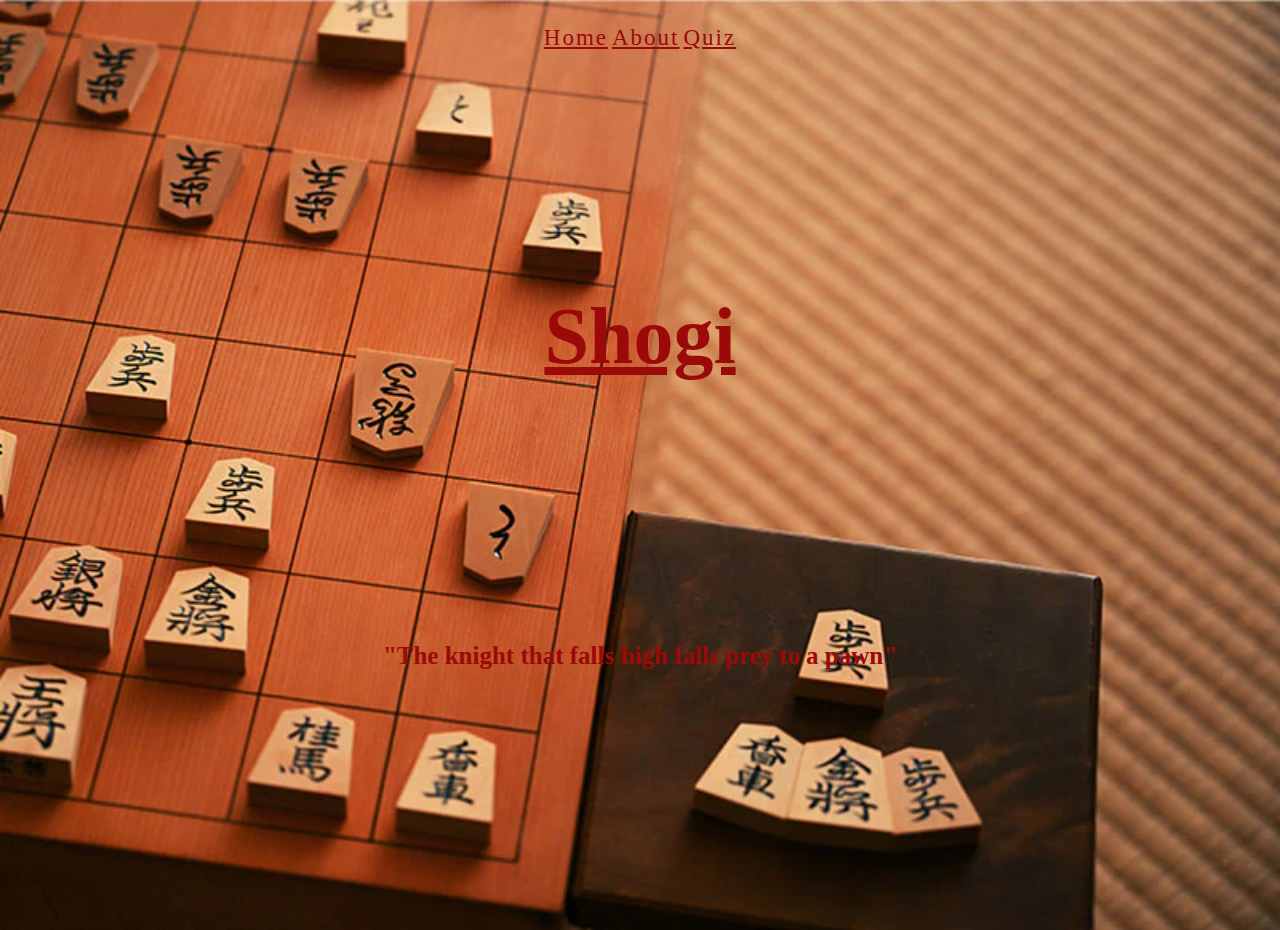
<file: website shogi/index.html>
<!DOCTYPE html>
<html>
  <head>
    <title>Shogi</title>
    <link rel="stylesheet" href="style.css" />
    <script src="main.js"></script>
  </head>

  <body>
    <p class="nav">
      <a href="index.html">Home</a>
      <a href="about.html">About</a>
      <a href="quiz.html">Quiz</a>
    </p>

    <!-- PAGE TITLE & CONTENT -->
    <h1>
      <p class="one">
        <a href="https://en.wikipedia.org/wiki/Shogi " target="_blank">Shogi</a>
      </p>
    </h1>
    <h2>
      <p class="two">"The knight that falls high falls prey to a pawn"</p>
      <div id="P"></div>
    </h2>
  </body>
</html>
</file>
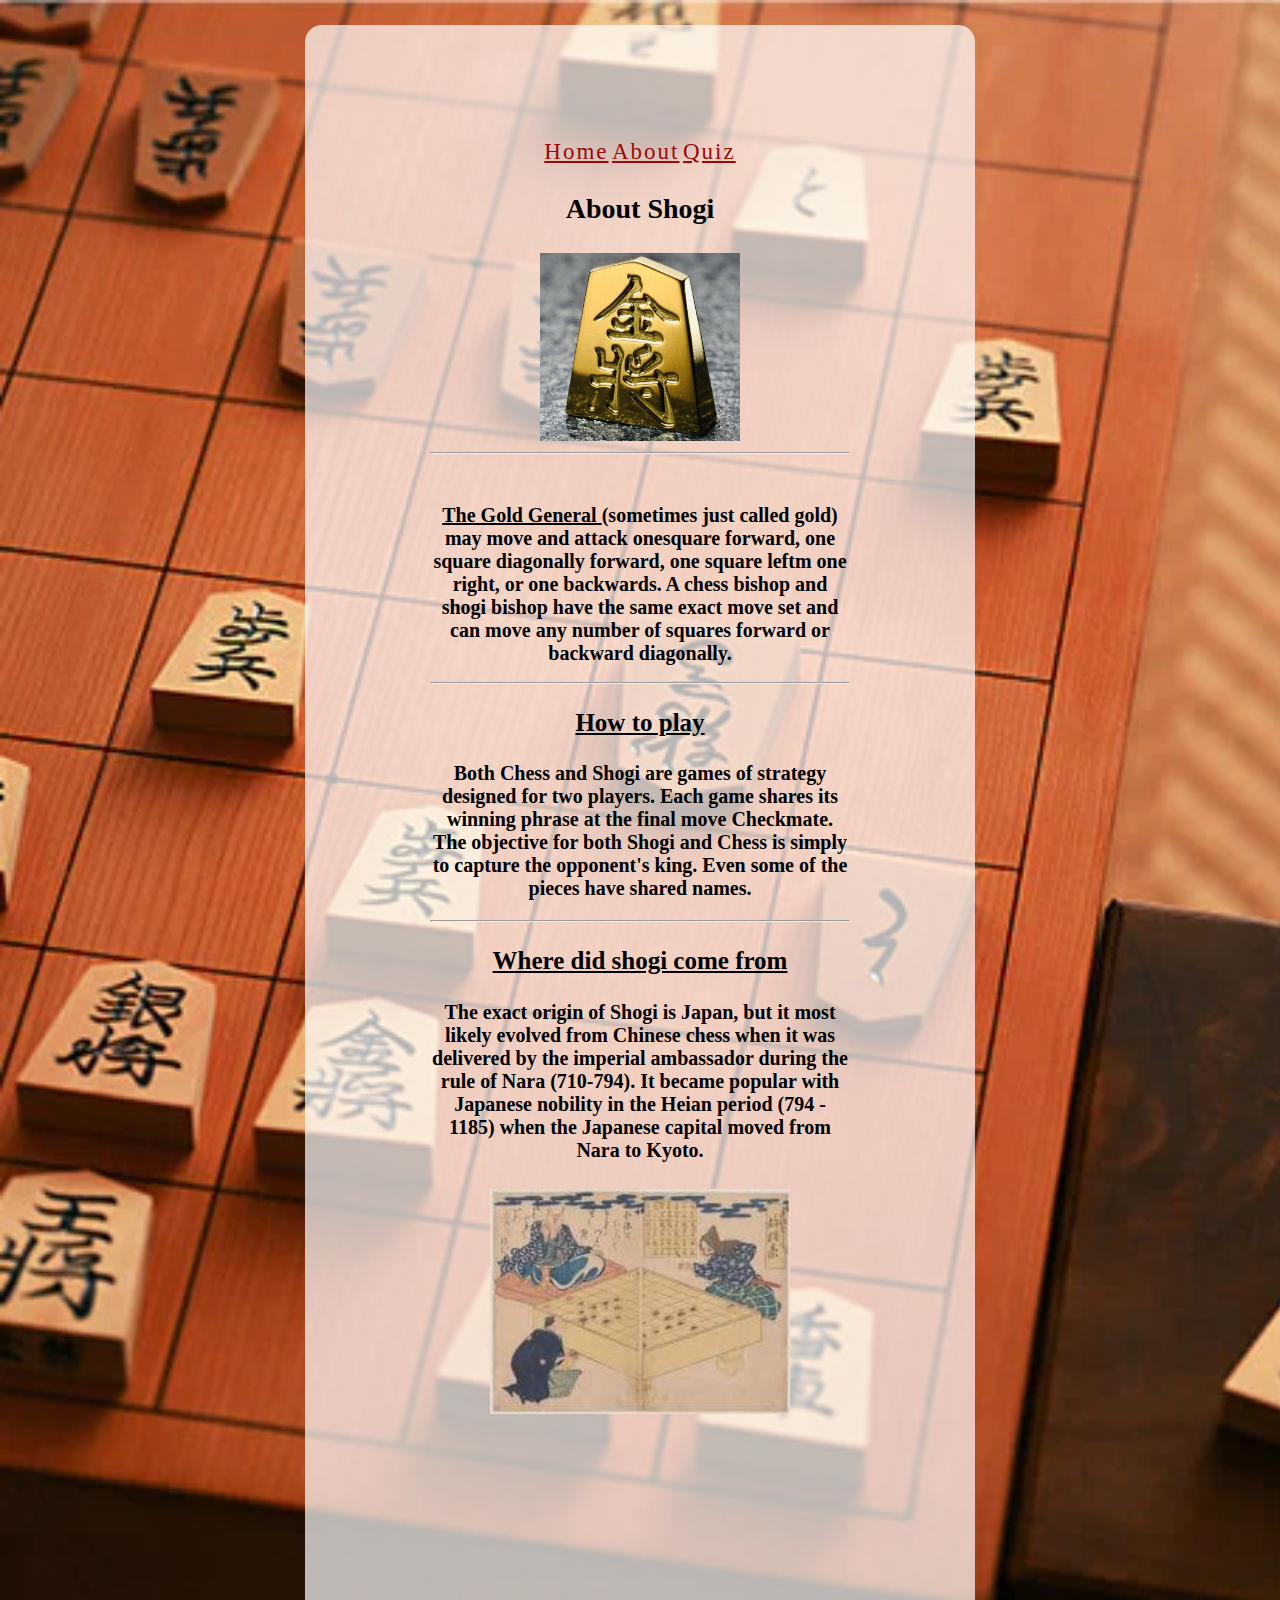
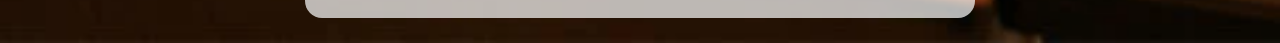
<file: website shogi/about.html>
<!DOCTYPE html>
<html>
  <html>
    <head>
      <title>About shogi</title>
      <link rel="stylesheet" href="style.css" />
      <script src="main.js"></script>
      <style>
        body {
          background-color: rgba(255, 255, 255, 0.7);
          text-align: center;
          width: 420px;
          margin: 35px, 35px, 150px;
          padding: 100px 125px 200px;
          border-radius: 17px;
          font-size: 14px;
        }
        h2 {
          text-align: top;
          font-size: 20px;
        }

        a:hover {
          font-weight: bolder;
          color: navy;
        }
        .o {
          color: black;
        }
        .R {
          font-weight: bolder;
          font-size: 25px;
        }
        h3 {
          font-size: 20px;
        }
        h4 {
          font-size: 20px;
        }
      </style>
    </head>

    <body>
      <p class="nav">
        <a href="index.html">Home</a>
        <a href="about.html">About</a>
        <a href="quiz.html">Quiz</a>
      </p>

      <!-- PAGE TITLE & CONTENT -->

      <h1>
        <p>About Shogi</p>
      </h1>
      <img src="img/s-l1600.jpg" alt="2 gold generals" width="200px" />
      <hr />
      <h2>
        <a
          href="https://chess.fandom.com/wiki/Gold_General"
          target="_blank"
          class="o"
          >The Gold General </a
        >(sometimes just called gold) may move and attack onesquare forward, one
        square diagonally forward, one square leftm one right, or one backwards.
        A chess bishop and shogi bishop have the same exact move set and can
        move any number of squares forward or backward diagonally.
      </h2>
      <hr />
      <p class="R">
        <a
          href="https://bargames101.com/shogi-vs-chess/#:~:text=Both%20Chess%20and%20Shogi%20are,the%20pieces%20have%20shared%20names."
          target="_blank"
          class="o"
          >How to play</a
        >
      </p>
      <h3>
        Both Chess and Shogi are games of strategy designed for two players.
        Each game shares its winning phrase at the final move Checkmate. The
        objective for both Shogi and Chess is simply to capture the opponent's
        king. Even some of the pieces have shared names.
      </h3>
      <hr />
      <p class="R">
        <a
          href="https://www.shogi.cz/en/about-shogi#:~:text=The%20exact%20origin%20of%20Shogi,moved%20from%20Nara%20to%20Kyoto."
          target="_blank"
          class="o"
          >Where did shogi come from
        </a>
      </p>
      <h4>
        The exact origin of Shogi is Japan, but it most likely evolved from
        Chinese chess when it was delivered by the imperial ambassador during
        the rule of Nara (710-794). It became popular with Japanese nobility in
        the Heian period (794 - 1185) when the Japanese capital moved from Nara
        to Kyoto.
      </h4>
      <img src="img/download.jfif" alt="shogi origin" width="300px" />
    </body>
  </html>
</html>
</file>
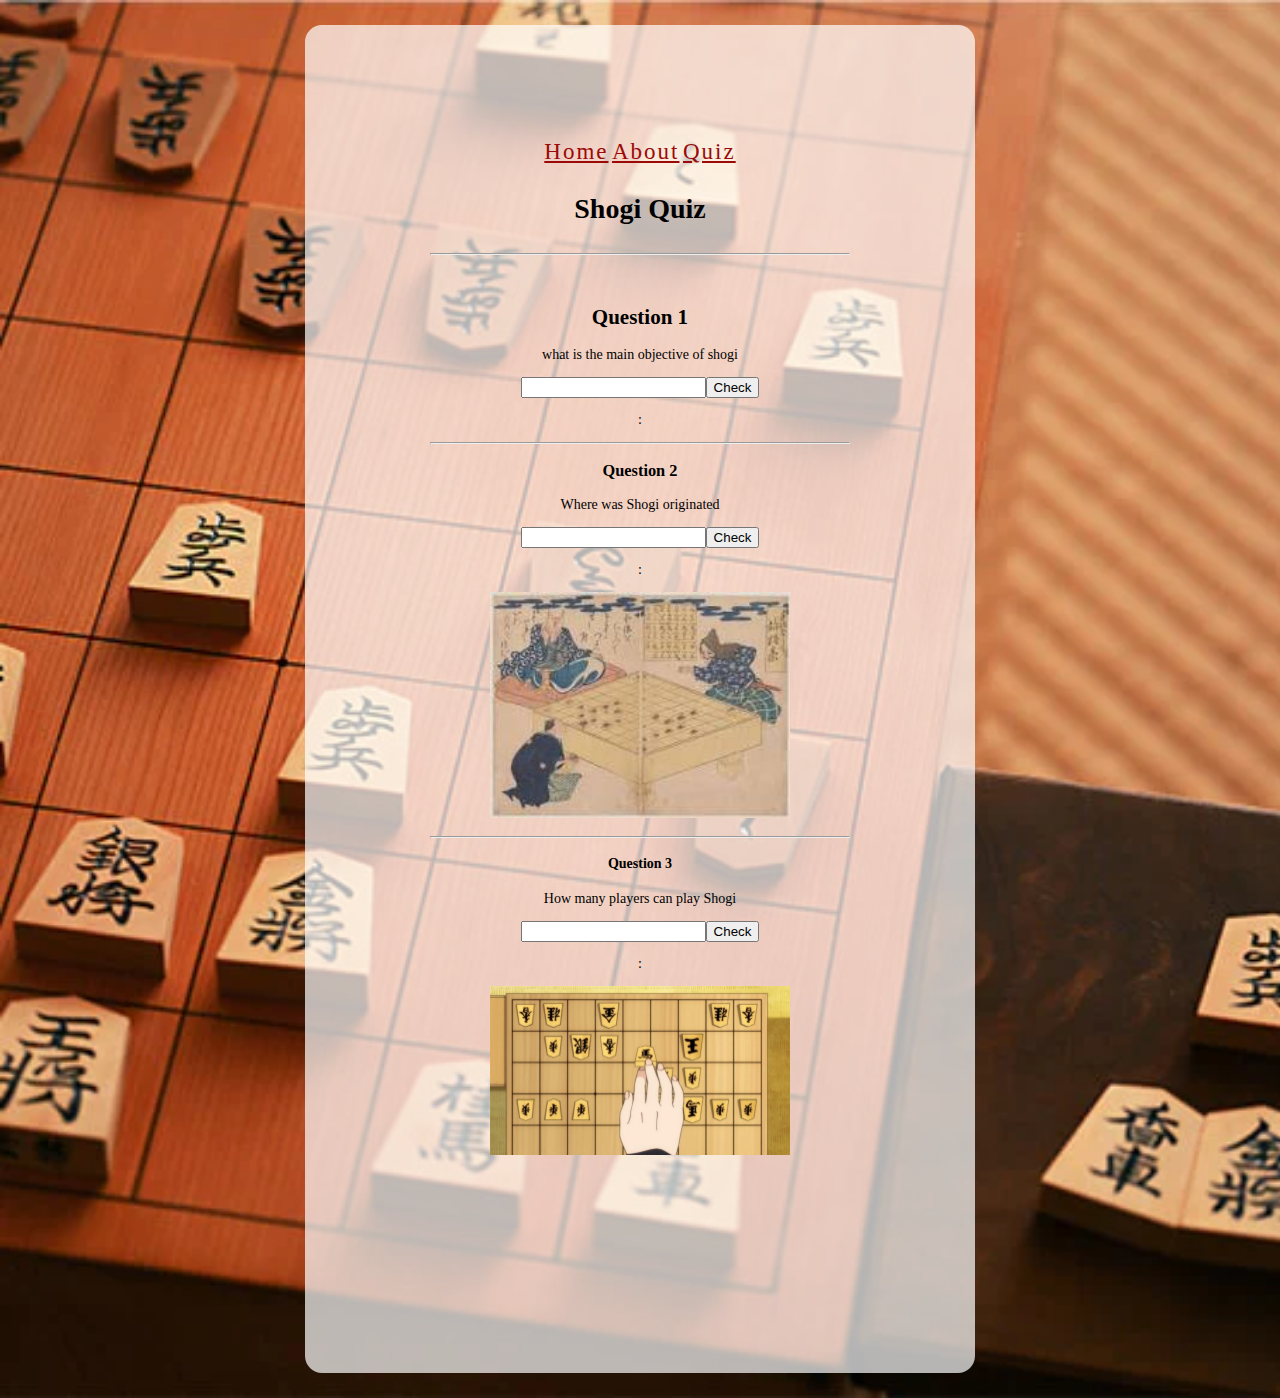
<file: website shogi/quiz.html>
<!DOCTYPE html>
<html>
  <html>
    <head>
      <title>Shogi Quiz</title>
      <link rel="stylesheet" href="style.css" />
      <script defer src="main.js"></script>
      <style>
        body {
          background-color: rgba(255, 255, 255, 0.7);
          text-align: center;
          width: 420px;
          margin: 35px, 35px, 150px;
          padding: 100px 125px 200px;
          border-radius: 17px;
          font-size: 14px;
        }
      </style>
    </head>

    <body>
      <p class="nav">
        <a href="index.html">Home</a>
        <a href="about.html">About</a>
        <a href="quiz.html">Quiz</a>
      </p>

      <!-- PAGE TITLE & CONTENT -->
      <h1>
        <p>Shogi Quiz</p>
      </h1>
      <hr />
      <h2>Question 1</h2>
      what is the main objective of shogi
      <p><input type="text" id="Q" /><button id="btn">Check</button></p>
      <p id="output">:</p>
      <hr />
      <h3>Question 2</h3>
      Where was Shogi originated
      <p id="status">
        <input type="text" id="R" /><button id="BTN">Check</button>
      </p>
      <p id="OUTPUT">:</p>
      <p><img src="img/download.jfif" alt="shogi origin" width="300px" /></p>
      <hr />
      <h4>Question 3</h4>
      How many players can play Shogi
      <p><input type="text" id="S" /><button id="BTn">Check</button></p>
      <p id="OUTput">:</p>
      <p>
        <img
          src="img/DA1F87C9-304B-401D-9C8A-C669ED73D0EA.webp"
          alt="Shogi"
          width="300px"
        />
      </p>
    </body>
  </html>
</html>
</file>
<file: website shogi/style.css>
html {
  background-image: url(img/komadai_img01.webp);
  background-size: cover;
}

body {
  text-align: center;
  width: 600px;
  margin: 25px auto;
  padding: auto;
  border-radius: 20px;
}
h2 {
  margin-top: 50px;
}
.nav a {
  text-align: center;
  font-size: 23px;
  letter-spacing: 2px;
}
.one {
  align-items: center;
  margin: 240px 5px;
  font-size: 80px;
}
.two {
  align-items: center;
  margin: 260px 7px;
  font-size: 25px;
  color: rgb(155, 9, 9);
}
a {
  color: rgb(155, 9, 9);
}
a:hover {
  font-weight: bold;
}
</file>
